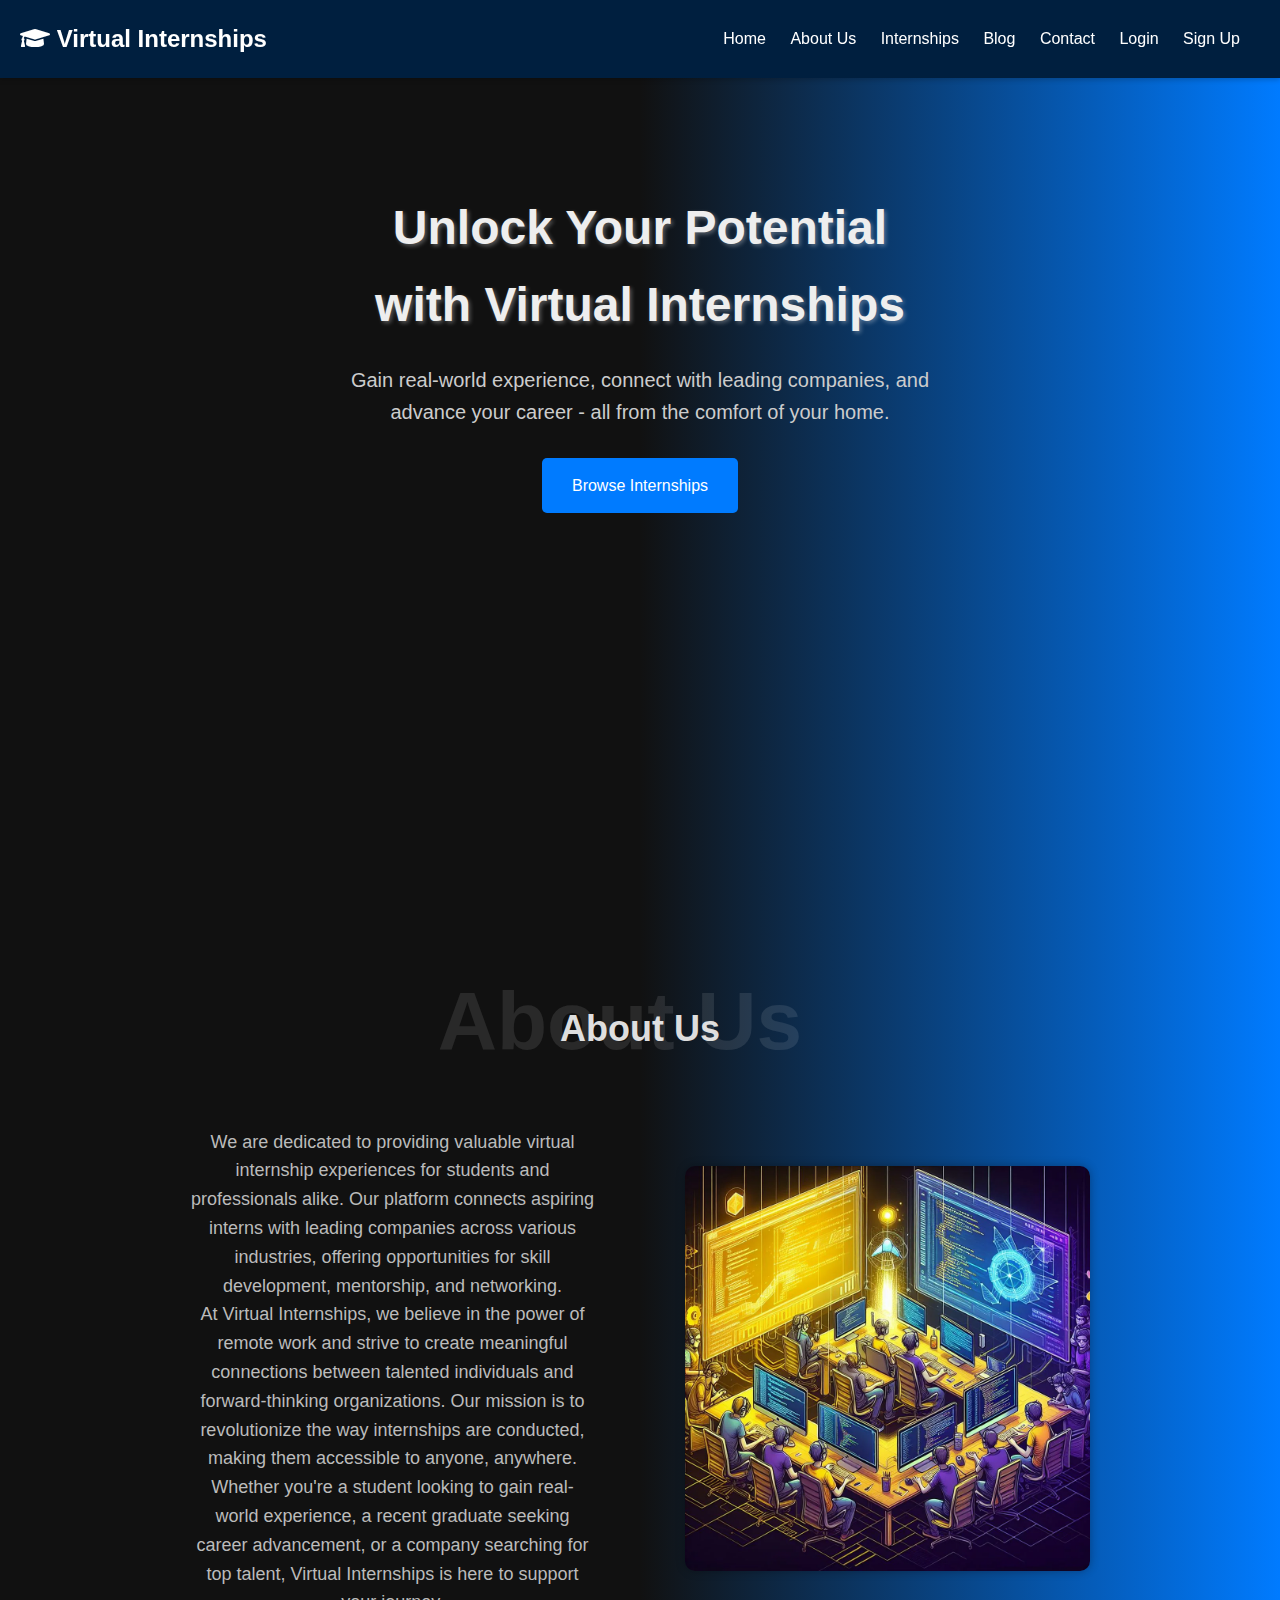
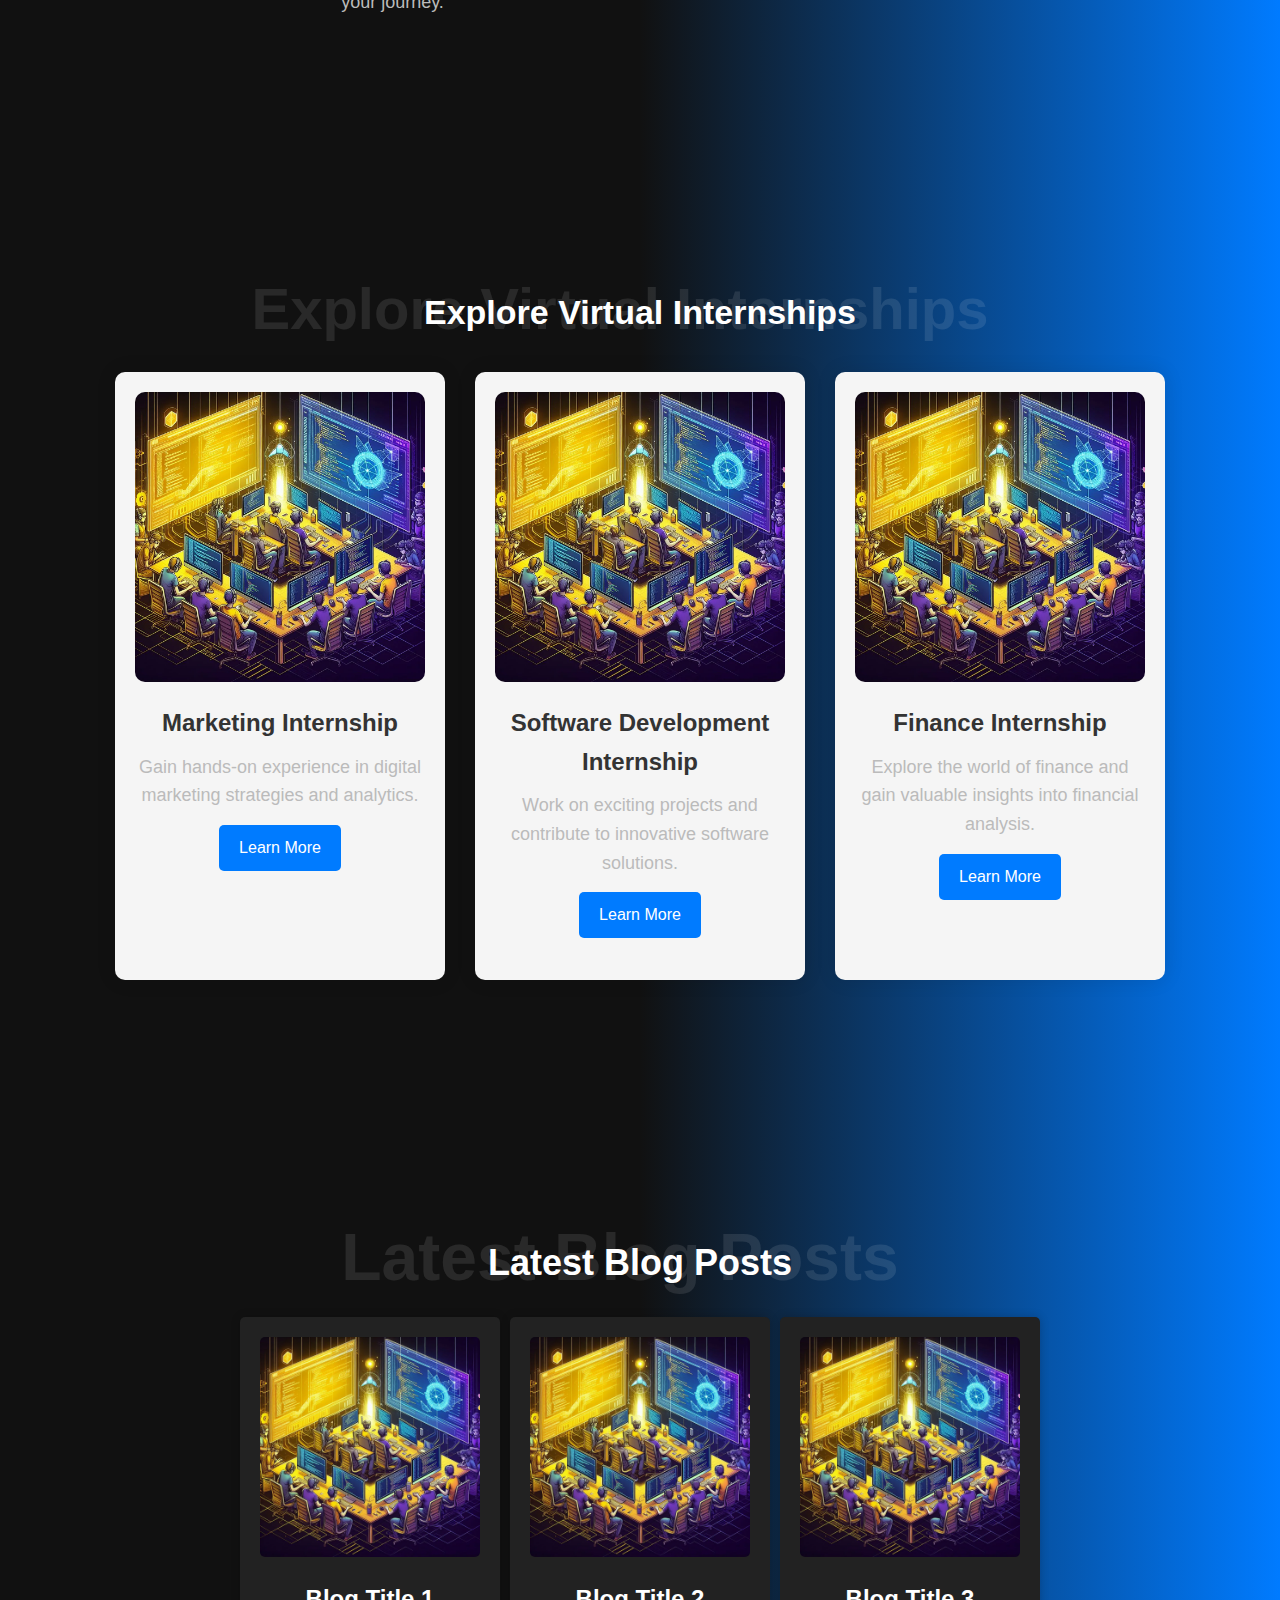
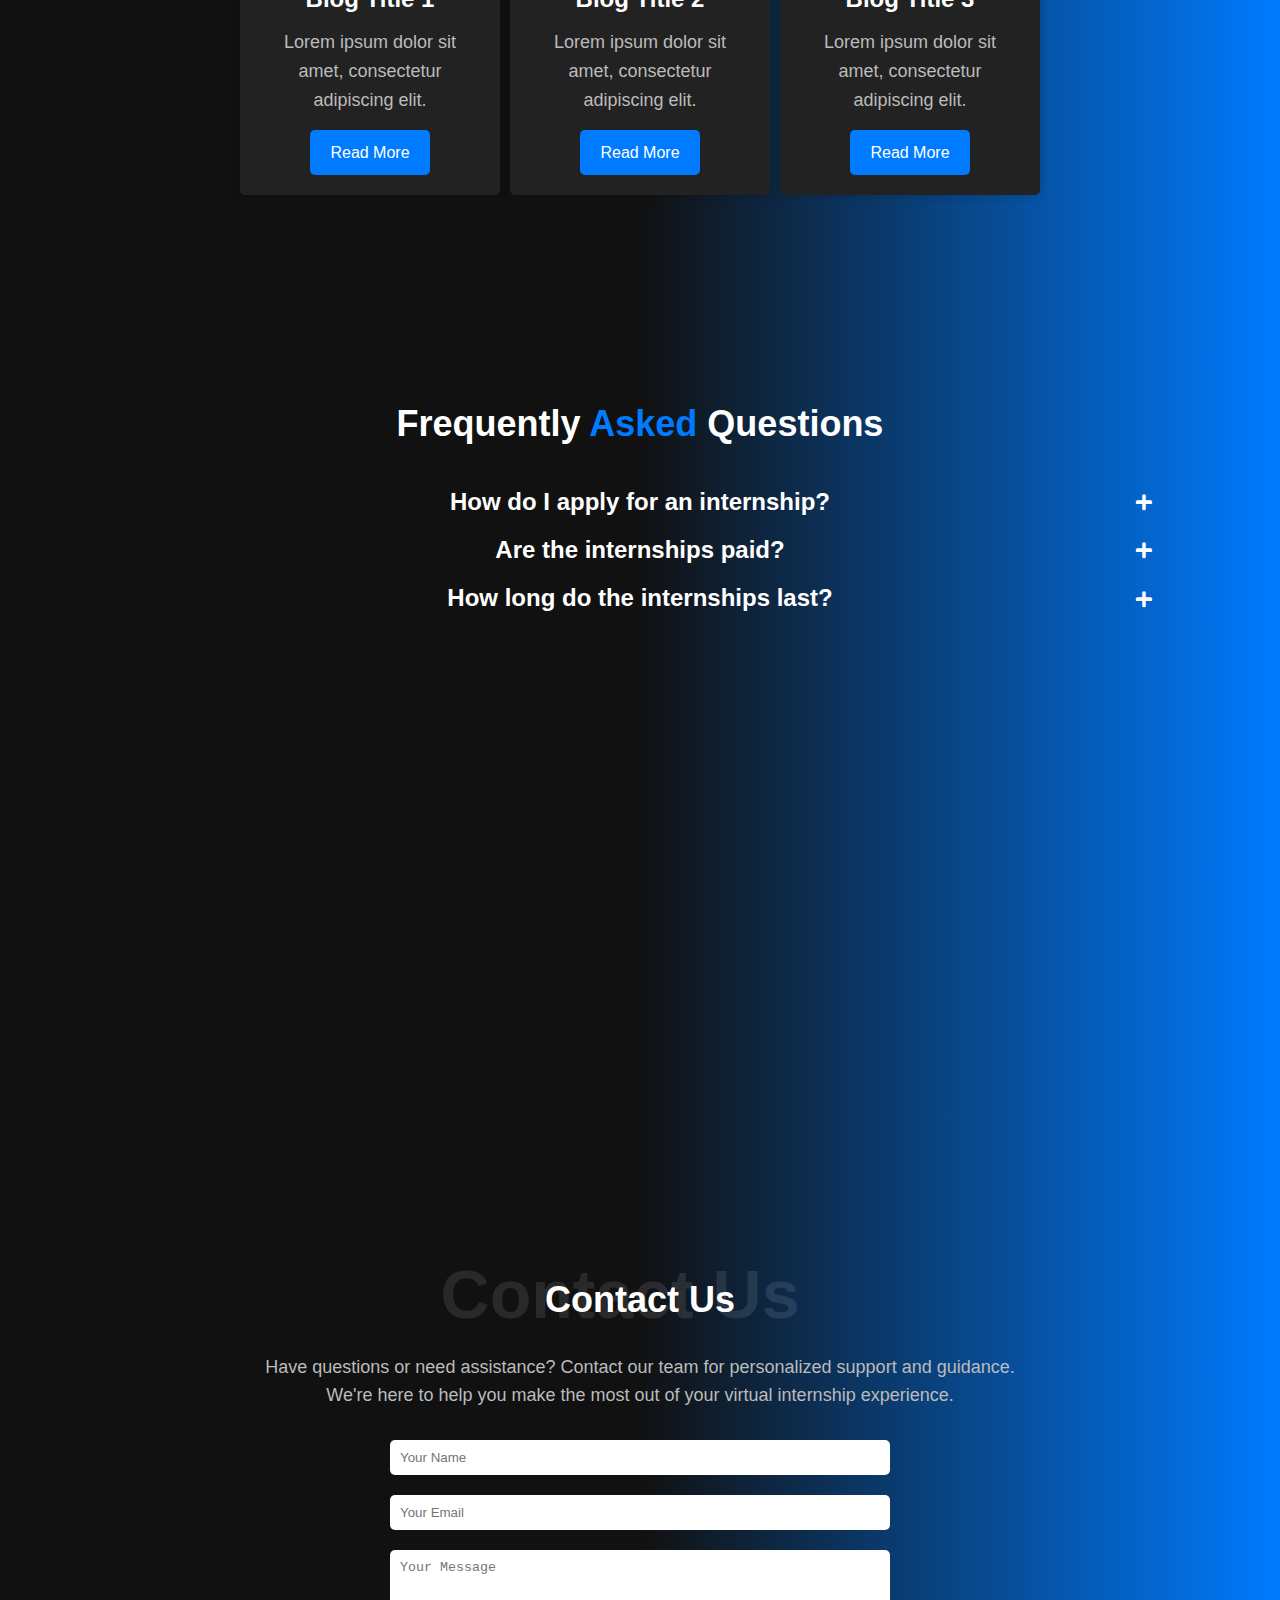
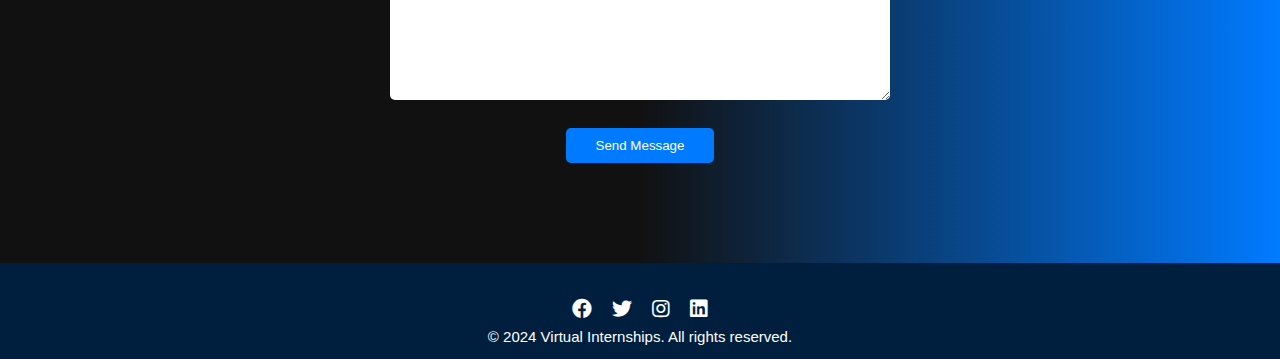
<file: index.html>
<!DOCTYPE html>
<html lang="en">
  <head>
    <meta charset="UTF-8" />
    <meta name="viewport" content="width=device-width, initial-scale=1.0" />
    <title>Virtual Internships</title>
    <link rel="stylesheet" href="styles.css" />
    <link
      rel="stylesheet"
      href="https://cdnjs.cloudflare.com/ajax/libs/font-awesome/5.15.4/css/all.min.css"
    />
    <!-- Font Awesome icons -->
  </head>
  <body>
    <header>
      <div class="logo">
        <i class="fas fa-graduation-cap"></i> Virtual Internships
      </div>
      <nav>
        <ul>
          <li><a href="index.html">Home</a></li>
          <li><a href="about.html">About Us</a></li>
          <li><a href="internship.html">Internships</a></li>
          <li><a href="blog.html">Blog</a></li>
          <li><a href="contact.html">Contact</a></li>
          <li><a href="login.html">Login</a></li>
          <li><a href="SignUp.html">Sign Up</a></li>
        </ul>
      </nav>
    </header>

    <section id="hero" class="hero-section">
      <div class="hero-content">
        <h1>Unlock Your Potential with Virtual Internships</h1>
        <p>
          Gain real-world experience, connect with leading companies, and
          advance your career - all from the comfort of your home.
        </p>
        <a href="#internships" class="btn">Browse Internships</a>
      </div>
    </section>

    <section id="about" class="about-section">
      <h2>About Us</h2>
      <div class="about-content">
        <div class="about-content-text">
          <p>
            We are dedicated to providing valuable virtual internship
            experiences for students and professionals alike. Our platform
            connects aspiring interns with leading companies across various
            industries, offering opportunities for skill development,
            mentorship, and networking.
          </p>
          <p>
            At Virtual Internships, we believe in the power of remote work and
            strive to create meaningful connections between talented individuals
            and forward-thinking organizations. Our mission is to revolutionize
            the way internships are conducted, making them accessible to anyone,
            anywhere.
          </p>
          <p>
            Whether you're a student looking to gain real-world experience, a
            recent graduate seeking career advancement, or a company searching
            for top talent, Virtual Internships is here to support your journey.
          </p>
        </div>
        <div class="about-content-image">
          <img src="Devs.webp" alt="About Us Image" />
        </div>
      </div>
    </section>

    <section id="internships" class="internships-section">
      <h2>Explore Virtual Internships</h2>
      <div class="internships-content">
        <div class="internships-grid">
          <div class="internship-item">
            <img src="Devs.webp" alt="Internship 1" />
            <h3>Marketing Internship</h3>
            <p>
              Gain hands-on experience in digital marketing strategies and
              analytics.
            </p>
            <a href="#" class="btn">Learn More</a>
          </div>
          <div class="internship-item">
            <img src="Devs.webp" alt="Internship 2" />
            <h3>Software Development Internship</h3>
            <p>
              Work on exciting projects and contribute to innovative software
              solutions.
            </p>
            <a href="#" class="btn">Learn More</a>
          </div>
          <div class="internship-item">
            <img src="Devs.webp" alt="Internship 3" />
            <h3>Finance Internship</h3>
            <p>
              Explore the world of finance and gain valuable insights into
              financial analysis.
            </p>
            <a href="#" class="btn">Learn More</a>
          </div>
        </div>
      </div>
    </section>

    <section id="blog" class="blog-section">
      <h2>Latest Blog Posts</h2>
      <div class="blog-content">
        <div class="blog-list">
          <div class="blog-item">
            <img src="Devs.webp" alt="Blog 1" />
            <h3>Blog Title 1</h3>
            <p>Lorem ipsum dolor sit amet, consectetur adipiscing elit.</p>
            <a href="#" class="btn">Read More</a>
          </div>
          <div class="blog-item">
            <img src="Devs.webp" alt="Blog 2" />
            <h3>Blog Title 2</h3>
            <p>Lorem ipsum dolor sit amet, consectetur adipiscing elit.</p>
            <a href="#" class="btn">Read More</a>
          </div>
          <div class="blog-item">
            <img src="Devs.webp" alt="Blog 3" />
            <h3>Blog Title 3</h3>
            <p>Lorem ipsum dolor sit amet, consectetur adipiscing elit.</p>
            <a href="#" class="btn">Read More</a>
          </div>
        </div>
      </div>
    </section>

    <section id="faq" class="faq-section">
      <h2 class="section-heading">Frequently <span>Asked</span> Questions</h2>
      <div class="faq-content">
        <div class="faq-item">
          <h3 class="faq-question">
            How do I apply for an internship? <i class="fas fa-plus"></i
            ><i class="fas fa-minus"></i>
          </h3>
          <p class="faq-answer">
            To apply for an internship, you can visit our website and browse
            through the available internship opportunities. Once you find an
            internship that interests you, simply follow the application
            instructions provided.
          </p>
        </div>
        <div class="faq-item">
          <h3 class="faq-question">
            Are the internships paid? <i class="fas fa-plus"></i
            ><i class="fas fa-minus"></i>
          </h3>
          <p class="faq-answer">
            The payment structure for internships varies depending on the
            specific internship and the company offering it. Some internships
            may be paid, while others may be unpaid. Be sure to check the
            internship details for information on compensation.
          </p>
        </div>
        <div class="faq-item">
          <h3 class="faq-question">
            How long do the internships last? <i class="fas fa-plus"></i
            ><i class="fas fa-minus"></i>
          </h3>
          <p class="faq-answer">
            The duration of internships can vary. Some internships may last for
            a few weeks, while others may span several months. The exact
            duration will depend on the specific internship program and the
            requirements of the hosting company.
          </p>
        </div>
        <!-- Add more FAQ items as needed -->
      </div>
    </section>

    <section id="contact" class="contact-section">
      <h2>Contact Us</h2>
      <div class="contact-content">
        <p>
          Have questions or need assistance? Contact our team for personalized
          support and guidance. We're here to help you make the most out of your
          virtual internship experience.
        </p>
        <form class="contact-form" action="#" method="post">
          <input type="text" name="name" placeholder="Your Name" required />
          <input
            type="email"
            name="email"
            placeholder="Your Email"
            title="Please enter a valid email address"
            required
          />
          <textarea
            name="message"
            placeholder="Your Message"
            rows="5"
            required
          ></textarea>
          <input type="submit" value="Send Message" />
        </form>
      </div>
    </section>

    <footer>
      <div class="social-icons">
        <a href="#" target="_blank"><i class="fab fa-facebook"></i></a>
        <a href="#" target="_blank"><i class="fab fa-twitter"></i></a>
        <a href="#" target="_blank"><i class="fab fa-instagram"></i></a>
        <a href="#" target="_blank"><i class="fab fa-linkedin"></i></a>
      </div>
      <p>&copy; 2024 Virtual Internships. All rights reserved.</p>
    </footer>

    <!-- JavaScript code for smooth scrolling and scrollbar styling -->
    <script>
      // Function to add fade-in animation to hero content
    function fadeIn() {
        const heroContent = document.querySelector('.hero-content');
        heroContent.classList.add('fade-in');
    }

    // Call the fadeIn function when the page loads
    window.addEventListener('load', fadeIn);
    
      document.addEventListener("DOMContentLoaded", function () {
        // Smooth scrolling for anchor links
        function smoothScroll(target, duration) {
          const targetElement = document.querySelector(target);
          const targetPosition = targetElement.getBoundingClientRect().top;
          const startPosition = window.pageYOffset;
          const distance = targetPosition - startPosition;
          let startTime = null;

          function animation(currentTime) {
            if (startTime === null) startTime = currentTime;
            const timeElapsed = currentTime - startTime;
            const progress = Math.min(timeElapsed / duration, 1);
            const ease = easeOutQuart(progress);
            window.scrollTo(0, startPosition + distance * ease);
            if (timeElapsed < duration) requestAnimationFrame(animation);
          }

          function easeOutQuart(t) {
            return 1 - --t * t * t * t;
          }

          requestAnimationFrame(animation);
        }

        document.querySelectorAll('a[href^="#"]').forEach((anchor) => {
          anchor.addEventListener("click", function (e) {
            e.preventDefault();
            const target = this.getAttribute("href");
            smoothScroll(target, 1000); // Adjust duration as needed
          });
        });
      });

      // Create a <style> element
      var style = document.createElement("style");

      // Define the CSS rules for the scrollbar
      var css = `
        /* Change the color of the scrollbar */
        ::-webkit-scrollbar {
            width: 12px; /* Width of the scrollbar */
        }

        /* Track */
        ::-webkit-scrollbar-track {
            background: linear-gradient(to right, #f1f1f1, #ccc); /* Gradient background for the scrollbar track */
        }

        /* Handle */
        ::-webkit-scrollbar-thumb {
            background: linear-gradient(to right, #007bff, #0056b3); /* Gradient background for the scrollbar thumb */
            border-radius: 10px; /* Rounded corners of the thumb */
        }

        /* Handle on hover */
        ::-webkit-scrollbar-thumb:hover {
            background: linear-gradient(to right, #0056b3, #003d80); /* Darker gradient when hovered */
            transition: background 0.3s ease; /* Smooth transition effect */
        }

        /* Button (arrows) */
        ::-webkit-scrollbar-button {
            display: none; /* Hide scrollbar buttons */
        }

        /* Corner */
        ::-webkit-scrollbar-corner {
            background: transparent; /* Transparent corner */
        }

        /* Animate the scrollbar */
        @keyframes scrollAnimation {
            0% {
                opacity: 0.5;
                transform: translateY(-10px);
            }
            50% {
                opacity: 1;
                transform: translateY(0);
            }
            100% {
                opacity: 0.5;
                transform: translateY(10px);
            }
        }

        /* Apply animation to the scrollbar thumb */
        ::-webkit-scrollbar-thumb {
            animation: scrollAnimation 2s infinite alternate; /* Apply animation to the thumb */
        }
        `;

      // Append the CSS rules to the <style> element
      style.appendChild(document.createTextNode(css));

      // Append the <style> element to the document's <head> section
      document.head.appendChild(style);

      document.addEventListener("DOMContentLoaded", function () {
        // Toggle FAQ answer visibility
        document.querySelectorAll(".faq-question").forEach((question) => {
          question.addEventListener("click", function () {
            const answer = this.nextElementSibling;
            const icon = this.querySelector("i");

            // Toggle answer visibility
            if (answer.style.display === "block") {
              answer.style.display = "none";
              icon.classList.remove("fa-minus");
              icon.classList.add("fa-plus");
            } else {
              answer.style.display = "block";
              icon.classList.remove("fa-plus");
              icon.classList.add("fa-minus");
            }
          });
        });
      });
    </script>
  </body>
</html>
</file>
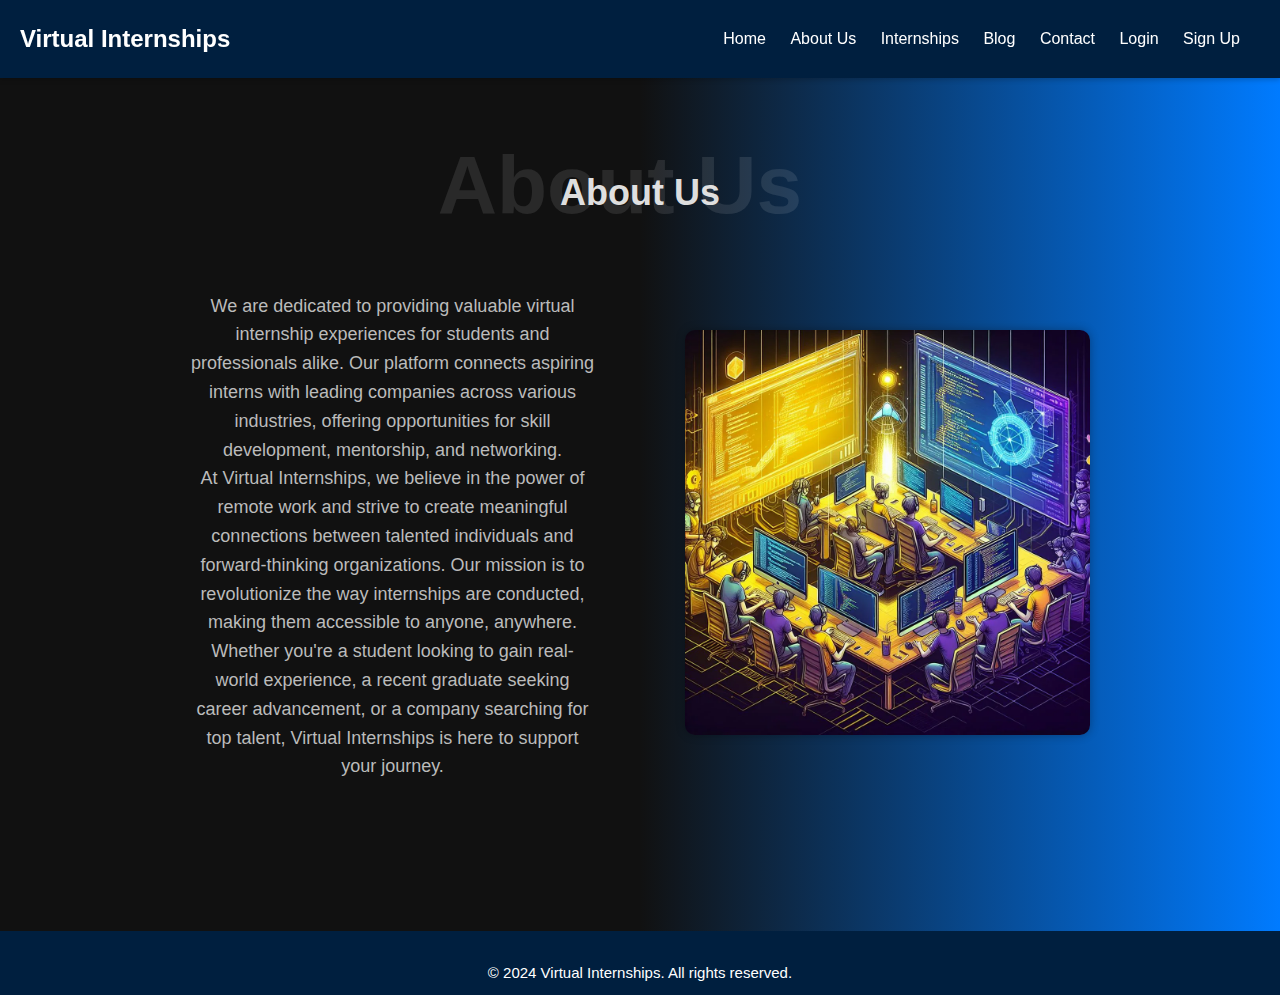
<file: about.html>
<!DOCTYPE html>
<html lang="en">
<head>
    <meta charset="UTF-8">
    <meta name="viewport" content="width=device-width, initial-scale=1.0">
    <title>About Us</title>
    <link rel="stylesheet" href="styles.css">
    <style>
        .about-section h2{
            margin-top: 4rem;
        }
    </style>
</head>
<body>
    <header>
        <div class="logo">
          <i class="fas fa-graduation-cap"></i> Virtual Internships
        </div>
        <nav>
          <ul>
            <li><a href="index.html">Home</a></li>
            <li><a href="about.html">About Us</a></li>
            <li><a href="internship.html">Internships</a></li>
            <li><a href="blog.html">Blog</a></li>
            <li><a href="contact.html">Contact</a></li>
            <li><a href="login.html">Login</a></li>
            <li><a href="SignUp.html">Sign Up</a></li>
          </ul>
        </nav>
      </header>
    <section id="about" class="about-section">
        <h2>About Us</h2>
        <div class="about-content">
          <div class="about-content-text">
            <p>
              We are dedicated to providing valuable virtual internship
              experiences for students and professionals alike. Our platform
              connects aspiring interns with leading companies across various
              industries, offering opportunities for skill development,
              mentorship, and networking.
            </p>
            <p>
              At Virtual Internships, we believe in the power of remote work and
              strive to create meaningful connections between talented individuals
              and forward-thinking organizations. Our mission is to revolutionize
              the way internships are conducted, making them accessible to anyone,
              anywhere.
            </p>
            <p>
              Whether you're a student looking to gain real-world experience, a
              recent graduate seeking career advancement, or a company searching
              for top talent, Virtual Internships is here to support your journey.
            </p>
          </div>
          <div class="about-content-image">
            <img src="Devs.webp" alt="About Us Image" />
          </div>
        </div>
      </section>

      <footer>
        <div class="social-icons">
          <a href="#" target="_blank"><i class="fab fa-facebook"></i></a>
          <a href="#" target="_blank"><i class="fab fa-twitter"></i></a>
          <a href="#" target="_blank"><i class="fab fa-instagram"></i></a>
          <a href="#" target="_blank"><i class="fab fa-linkedin"></i></a>
        </div>
        <p>&copy; 2024 Virtual Internships. All rights reserved.</p>
      </footer>

</body>
</html>
</file>
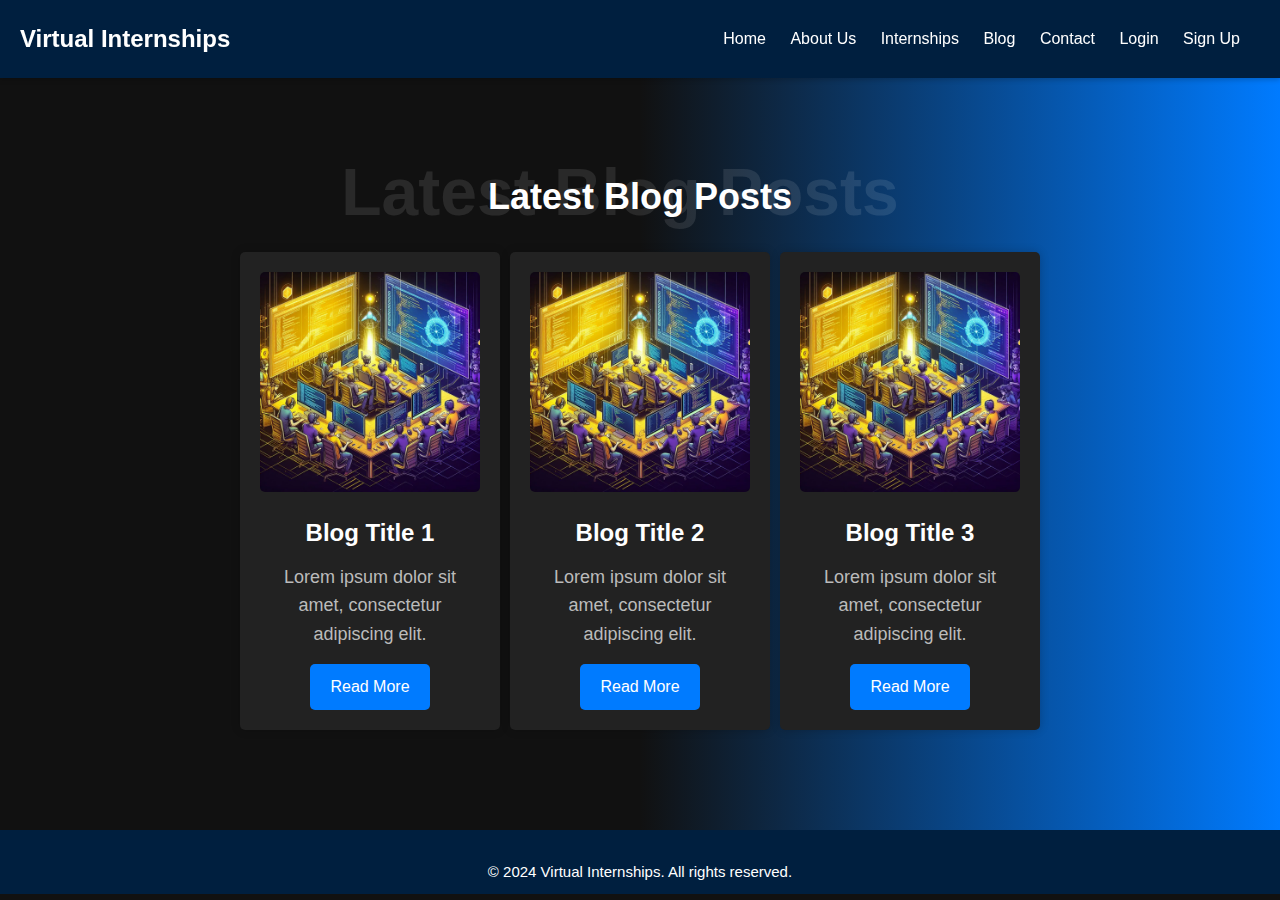
<file: blog.html>
<!DOCTYPE html>
<html lang="en">
<head>
    <meta charset="UTF-8">
    <meta name="viewport" content="width=device-width, initial-scale=1.0">
    <title>Blogs</title>
    <link rel="stylesheet" href="styles.css">
    <style>
        .blog-section h2{
            margin-top: 4rem;
        }
    </style>
</head>
<body>
    <header>
        <div class="logo">
          <i class="fas fa-graduation-cap"></i> Virtual Internships
        </div>
        <nav>
          <ul>
            <li><a href="index.html">Home</a></li>
            <li><a href="about.html">About Us</a></li>
            <li><a href="internship.html">Internships</a></li>
            <li><a href="blog.html">Blog</a></li>
            <li><a href="contact.html">Contact</a></li>
            <li><a href="login.html">Login</a></li>
            <li><a href="SignUp.html">Sign Up</a></li>
          </ul>
        </nav>
      </header>
    <section id="blog" class="blog-section">
        <h2>Latest Blog Posts</h2>
        <div class="blog-content">
          <div class="blog-list">
            <div class="blog-item">
              <img src="Devs.webp" alt="Blog 1" />
              <h3>Blog Title 1</h3>
              <p>Lorem ipsum dolor sit amet, consectetur adipiscing elit.</p>
              <a href="#" class="btn">Read More</a>
            </div>
            <div class="blog-item">
              <img src="Devs.webp" alt="Blog 2" />
              <h3>Blog Title 2</h3>
              <p>Lorem ipsum dolor sit amet, consectetur adipiscing elit.</p>
              <a href="#" class="btn">Read More</a>
            </div>
            <div class="blog-item">
              <img src="Devs.webp" alt="Blog 3" />
              <h3>Blog Title 3</h3>
              <p>Lorem ipsum dolor sit amet, consectetur adipiscing elit.</p>
              <a href="#" class="btn">Read More</a>
            </div>
          </div>
        </div>
      </section>

      <footer>
        <div class="social-icons">
          <a href="#" target="_blank"><i class="fab fa-facebook"></i></a>
          <a href="#" target="_blank"><i class="fab fa-twitter"></i></a>
          <a href="#" target="_blank"><i class="fab fa-instagram"></i></a>
          <a href="#" target="_blank"><i class="fab fa-linkedin"></i></a>
        </div>
        <p>&copy; 2024 Virtual Internships. All rights reserved.</p>
      </footer>

</body>
</html>
</file>
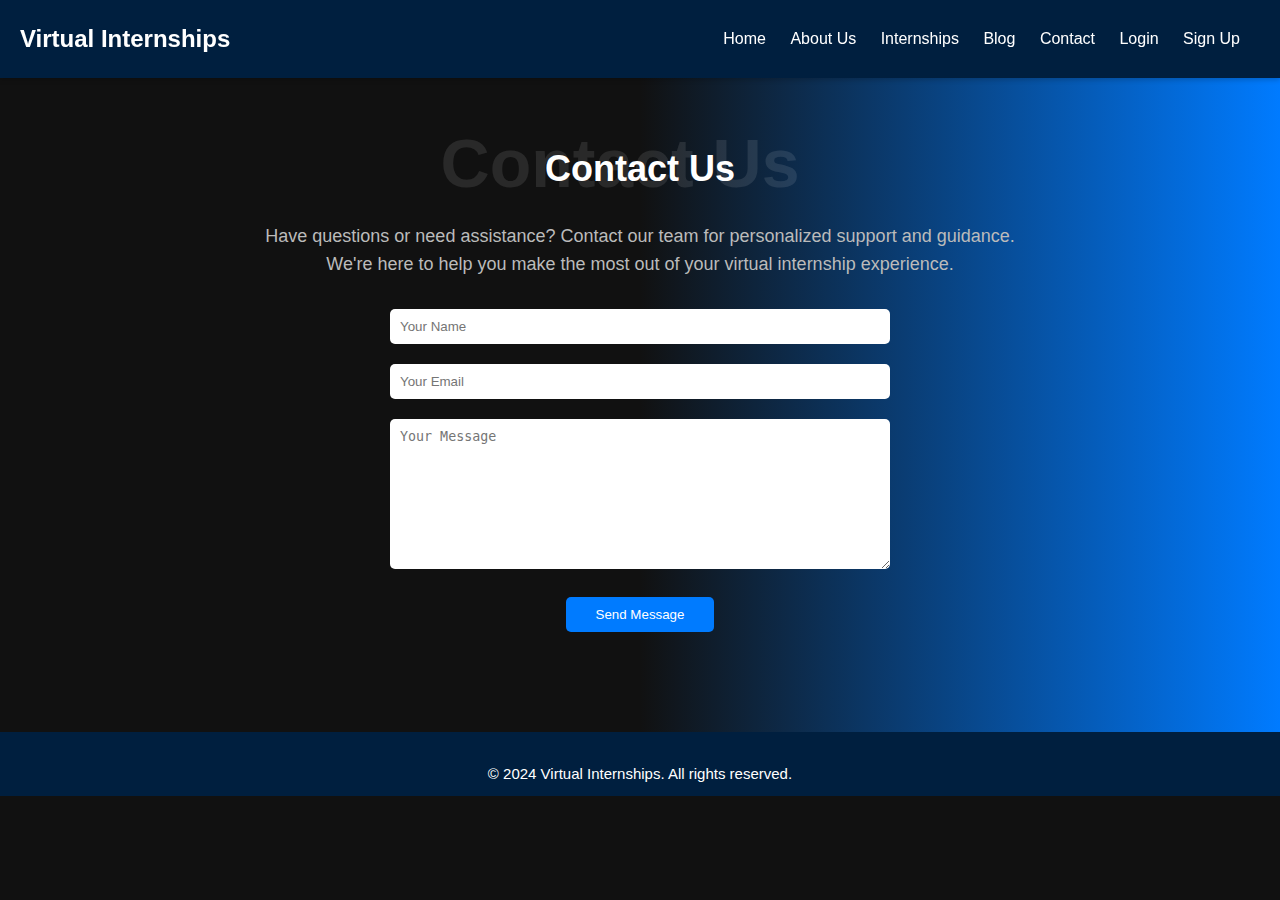
<file: contact.html>
<!DOCTYPE html>
<html lang="en">
<head>
    <meta charset="UTF-8">
    <meta name="viewport" content="width=device-width, initial-scale=1.0">
    <title>Contact Us</title>
    <link rel="stylesheet" href="styles.css">
    <style>
        .contact-section h2{
            margin-top: 4rem;
        }
    </style>
</head>
<body>
    <header>
        <div class="logo">
          <i class="fas fa-graduation-cap"></i> Virtual Internships
        </div>
        <nav>
          <ul>
            <li><a href="index.html">Home</a></li>
            <li><a href="about.html">About Us</a></li>
            <li><a href="internship.html">Internships</a></li>
            <li><a href="blog.html">Blog</a></li>
            <li><a href="contact.html">Contact</a></li>
            <li><a href="login.html">Login</a></li>
            <li><a href="SignUp.html">Sign Up</a></li>
          </ul>
        </nav>
      </header>
    <section id="contact" class="contact-section">
        <h2>Contact Us</h2>
        <div class="contact-content">
          <p>
            Have questions or need assistance? Contact our team for personalized
            support and guidance. We're here to help you make the most out of your
            virtual internship experience.
          </p>
          <form class="contact-form" action="#" method="post">
            <input type="text" name="name" placeholder="Your Name" required />
            <input
              type="email"
              name="email"
              placeholder="Your Email"
              title="Please enter a valid email address"
              required
            />
            <textarea
              name="message"
              placeholder="Your Message"
              rows="5"
              required
            ></textarea>
            <input type="submit" value="Send Message" />
          </form>
        </div>
      </section>

      <footer>
        <div class="social-icons">
          <a href="#" target="_blank"><i class="fab fa-facebook"></i></a>
          <a href="#" target="_blank"><i class="fab fa-twitter"></i></a>
          <a href="#" target="_blank"><i class="fab fa-instagram"></i></a>
          <a href="#" target="_blank"><i class="fab fa-linkedin"></i></a>
        </div>
        <p>&copy; 2024 Virtual Internships. All rights reserved.</p>
      </footer>

</body>
</html>
</file>
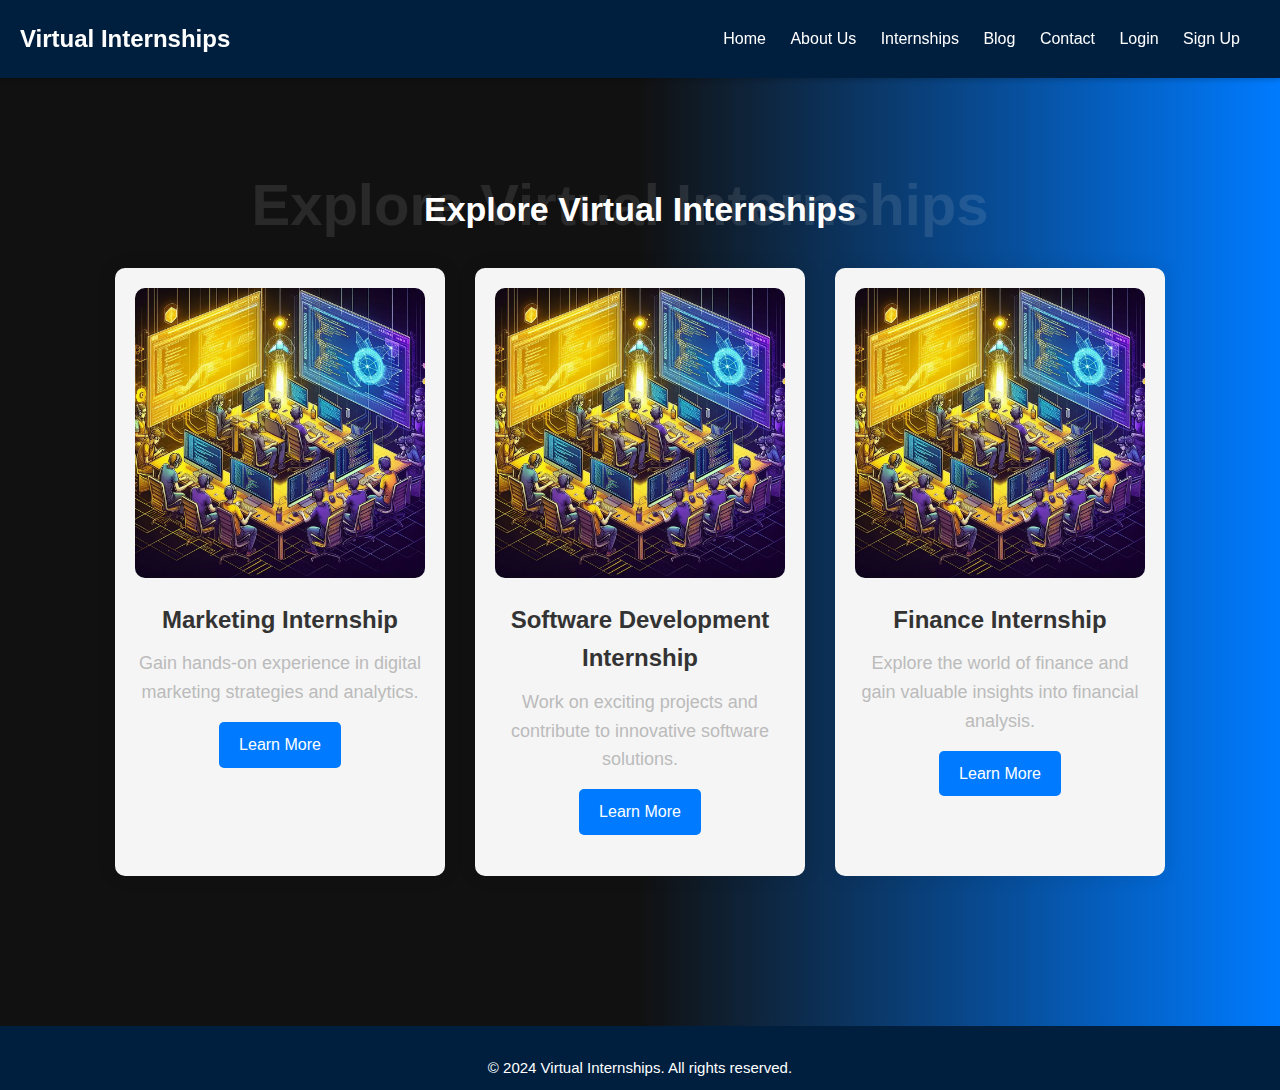
<file: internship.html>
<!DOCTYPE html>
<html lang="en">
  <head>
    <meta charset="UTF-8" />
    <meta name="viewport" content="width=device-width, initial-scale=1.0" />
    <title>Internships</title>
    <link rel="stylesheet" href="styles.css" />
    <style>
      .internships-section h2 {
        margin-top: 4rem;
      }
    </style>
  </head>
  <body>
    <header>
      <div class="logo">
        <i class="fas fa-graduation-cap"></i> Virtual Internships
      </div>
      <nav>
        <ul>
          <li><a href="index.html">Home</a></li>
          <li><a href="about.html">About Us</a></li>
          <li><a href="internship.html">Internships</a></li>
          <li><a href="blog.html">Blog</a></li>
          <li><a href="contact.html">Contact</a></li>
          <li><a href="login.html">Login</a></li>
          <li><a href="SignUp.html">Sign Up</a></li>
        </ul>
      </nav>
    </header>
    <section id="internships" class="internships-section">
      <h2>Explore Virtual Internships</h2>
      <div class="internships-content">
        <div class="internships-grid">
          <div class="internship-item">
            <img src="Devs.webp" alt="Internship 1" />
            <h3>Marketing Internship</h3>
            <p>
              Gain hands-on experience in digital marketing strategies and
              analytics.
            </p>
            <a href="#" class="btn">Learn More</a>
          </div>
          <div class="internship-item">
            <img src="Devs.webp" alt="Internship 2" />
            <h3>Software Development Internship</h3>
            <p>
              Work on exciting projects and contribute to innovative software
              solutions.
            </p>
            <a href="#" class="btn">Learn More</a>
          </div>
          <div class="internship-item">
            <img src="Devs.webp" alt="Internship 3" />
            <h3>Finance Internship</h3>
            <p>
              Explore the world of finance and gain valuable insights into
              financial analysis.
            </p>
            <a href="#" class="btn">Learn More</a>
          </div>
        </div>
      </div>
    </section>

    <footer>
      <div class="social-icons">
        <a href="#" target="_blank"><i class="fab fa-facebook"></i></a>
        <a href="#" target="_blank"><i class="fab fa-twitter"></i></a>
        <a href="#" target="_blank"><i class="fab fa-instagram"></i></a>
        <a href="#" target="_blank"><i class="fab fa-linkedin"></i></a>
      </div>
      <p>&copy; 2024 Virtual Internships. All rights reserved.</p>
    </footer>
  </body>
</html>
</file>
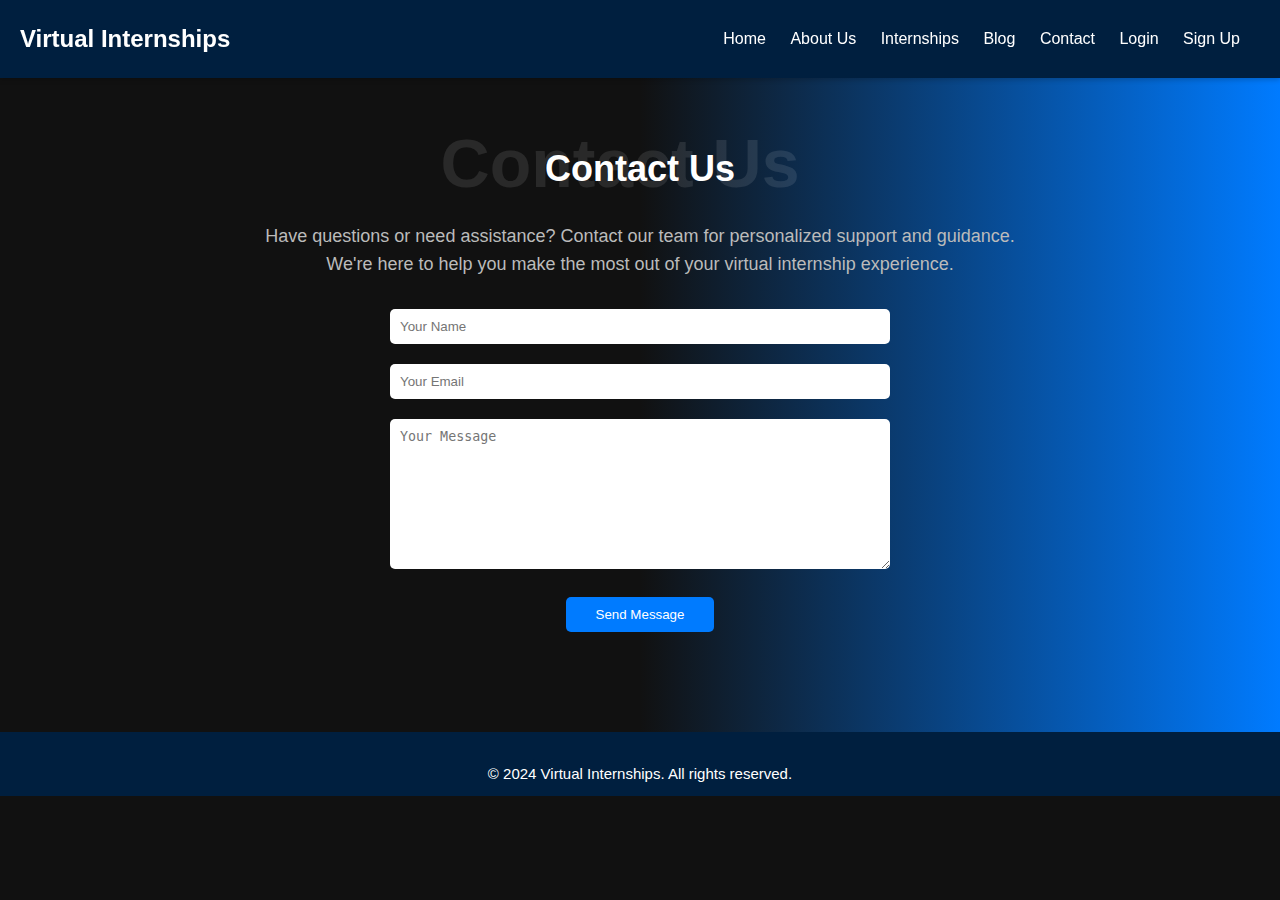
<file: JS/contact.html>
<!DOCTYPE html>
<html lang="en">
<head>
    <meta charset="UTF-8">
    <meta name="viewport" content="width=device-width, initial-scale=1.0">
    <title>Contact Us</title>
    <link rel="stylesheet" href="styles.css">
    <style>
        .contact-section h2{
            margin-top: 4rem;
        }
    </style>
</head>
<body>
    <header>
        <div class="logo">
          <i class="fas fa-graduation-cap"></i> Virtual Internships
        </div>
        <nav>
          <ul>
            <li><a href="index.html">Home</a></li>
            <li><a href="about.html">About Us</a></li>
            <li><a href="internship.html">Internships</a></li>
            <li><a href="blog.html">Blog</a></li>
            <li><a href="contact.html">Contact</a></li>
            <li><a href="login.html">Login</a></li>
            <li><a href="SignUp.html">Sign Up</a></li>
          </ul>
        </nav>
      </header>
      <section id="contact" class="contact-section">
        <h2>Contact Us</h2>
        <div class="contact-content">
          <p>
            Have questions or need assistance? Contact our team for personalized
            support and guidance. We're here to help you make the most out of your
            virtual internship experience.
          </p>
          <form
          action="https://api.web3forms.com/submit"
          method="POST"
          class="contact-form">
          <input
            type="hidden"
            name="access_key"
            value="367ad5c0-2ca0-44b3-9278-610144ed372d"
          />
          <input type="text" placeholder="Your Name" name="Name" required />
          <input type="email" placeholder="Your Email" name="Email" required />
          <textarea
            name="message"
            id=""
            cols="30"
            rows="10"
            placeholder="Your Message"
            required
          ></textarea>
          <div class="btn-box formBtn">
            <input type="submit" value="Send Message" />
          </div>
        </form>
        </div>
      </section>

      <footer>
        <div class="social-icons">
          <a href="#" target="_blank"><i class="fab fa-facebook"></i></a>
          <a href="#" target="_blank"><i class="fab fa-twitter"></i></a>
          <a href="#" target="_blank"><i class="fab fa-instagram"></i></a>
          <a href="#" target="_blank"><i class="fab fa-linkedin"></i></a>
        </div>
        <p>&copy; 2024 Virtual Internships. All rights reserved.</p>
      </footer>

</body>
</html>
</file>
<file: styles.css>
/* Reset styles */
* {
  margin: 0;
  padding: 0;
  box-sizing: border-box;
}

body {
  font-family: "Poppins", sans-serif;
  background-color: #111; /* Dark black background */
  color: #ddd; /* Light gray text */
  line-height: 1.6;
  overflow-x: hidden; /* Hide horizontal scrollbar */
}

/* Navigation bar styles */
header {
  background-color: #001f3f; /* Dark blue background */
  color: #fff; /* White text color */
  padding: 20px;
  display: flex;
  justify-content: space-between;
  align-items: center;
  position: fixed;
  width: 100%;
  z-index: 1000;
  box-shadow: 0 2px 5px rgba(0, 0, 0, 0.2); /* Add shadow effect */
}

.logo {
  font-size: 24px;
  font-weight: bold;
}

nav ul {
  list-style-type: none;
  margin: 0;
  padding: 0;
}

nav ul li {
  display: inline;
  margin-right: 20px;
  position: relative; /* Ensure relative positioning for dropdown */
}

nav ul li a {
  color: #fff;
  text-decoration: none;
  transition: color 0.3s ease;
  position: relative; /* Ensure relative positioning for pseudo-element */
}

/* Add hover effect on navigation links */
nav ul li a:hover {
  color: #ffb400; /* Change color on hover */
}

/* Add underline effect on hover */
nav ul li a::before {
  content: "";
  position: absolute;
  width: 100%;
  height: 2px;
  bottom: -5px;
  left: 0;
  background-color: #ffb400; /* Yellow underline color */
  visibility: hidden;
  transform: scaleX(0);
  transition: all 0.3s ease;
}

nav ul li a:hover::before {
  visibility: visible;
  transform: scaleX(1);
}

/* Dropdown menu styles */
.dropdown-content {
  display: none;
  position: absolute;
  background-color: #001f3f; /* Dark blue background for dropdown */
  box-shadow: 0 2px 5px rgba(0, 0, 0, 0.2); /* Add shadow effect */
  z-index: 100;
}

.dropdown-content a {
  color: #fff;
  padding: 10px 20px;
  text-decoration: none;
  display: block;
}

.dropdown-content a:hover {
  background-color: #002f5f; /* Darker blue background on hover */
}

nav ul li:hover .dropdown-content {
  display: block; /* Show dropdown on hover */
}

/* Sections */
section {
  padding: 100px 0;
}

.hero-section {
  height: 100vh; /* Set height to 100% of viewport height */
  background: linear-gradient(
    to right,
    #111 50%,
    #007bff
  ); /* Dark black on the left, light blue on the right */
  text-align: center;
  color: #fff;
  padding: 100px 0;
  animation: gradientAnimation 5s infinite linear;
}

@keyframes gradientAnimation {
  0% {
    background-position: 0% 50%;
  }
  100% {
    background-position: 100% 50%;
  }
}

.hero-content {
  max-width: 600px;
  margin: 0 auto;
  opacity: 0;
  transform: translateY(20px);
  transition: opacity 1.5s ease, transform 1.5s ease;
}

.hero-content.fade-in {
  opacity: 1;
  transform: translateY(0);
}

.hero-content h1 {
  font-size: 48px;
  margin-top: 15%;
  margin-bottom: 20px;
  color: #eee; /* Light gray heading */
  text-shadow: 2px 2px 4px rgba(255, 255, 255, 0.3); /* Soft shadow effect */
}

.hero-content p {
  font-size: 20px;
  margin-bottom: 30px;
  color: #ccc; /* Light gray paragraph text */
}

.btn {
  display: inline-block;
  background-color: #007bff; /* Dark blue button */
  color: #fff;
  padding: 15px 30px;
  text-decoration: none;
  border-radius: 5px;
  transition: background-color 0.3s ease;
}

.btn:hover {
  background-color: #0056b3; /* Darker blue on hover */
}

.blog-content {
  max-width: 800px;
  margin: 0 auto;
  text-align: center;
  position: relative;
}

.blog-content::before {
  content: "Latest Blog Posts";
  position: absolute;
  top: -40px;
  left: -20px;
  width: 100%;
  font-size: 66px;
  font-weight: bold;
  color: rgba(255, 255, 255, 0.1);
  z-index: 1;
  transform: translateY(-20%);
  padding-bottom: 16rem;
}

.blog-section h2 {
  font-size: 36px;
  position: relative;
  z-index: 2; /* Higher z-index to display above */
  top: 4px;
}

.blog-content h2 {
  font-size: 36px;
  margin-bottom: 20px;
  color: #ddd; /* Light gray heading */
}

.blog-list {
  display: flex;
  justify-content: space-between;
  margin-top: 30px;
}

.blog-item {
  width: 50%; /* Set width to 40% */
  background-color: #222; /* Dark background color */
  border-radius: 5px;
  padding: 20px;
  box-shadow: 0 0 10px rgba(0, 0, 0, 0.2); /* Add shadow effect */
  margin-right: 10px; /* Add right margin for gap */
}

/* Remove the right margin from the last blog item to prevent extra space */
.blog-item:last-child {
  margin-right: 0;
}

.blog-item img {
  max-width: 100%;
  border-radius: 5px;
}

.blog-item h3 {
  font-size: 24px;
  margin-top: 15px;
  color: #fff; /* White heading color */
}

.blog-item p {
  color: #ccc; /* Light gray paragraph text */
  margin-top: 10px;
}

.blog-item .btn {
  background-color: #007bff; /* Dark blue button */
  color: #fff;
  padding: 10px 20px;
  border: none;
  border-radius: 5px;
  text-decoration: none;
  display: inline-block;
  margin-top: 15px;
}

.blog-item .btn:hover {
  background-color: #0056b3; /* Darker blue on hover */
}

.blog-item:hover {
  transform: translateY(-5px); /* Add hover effect */
}

.internships-content {
  max-width: 1000px;
  margin: 0 auto;
  text-align: center;
  padding: 50px;
  border-radius: 10px;
  position: relative;
}

.internships-content::before {
  content: "Explore Virtual Internships";
  position: absolute;
  top: -40px;
  left: -20px;
  width: 100%;
  font-size: 58px;
  font-weight: bold;
  color: rgba(255, 255, 255, 0.1);
  z-index: 1;
  transform: translateY(-20%);
}

.internships-section h2 {
  font-size: 34px;
  position: relative;
  z-index: 2; /* Higher z-index to display above */
  top: 18px;
}

.internships-grid {
  display: flex;
  justify-content: center;
  align-items: stretch;
  flex-wrap: nowrap;
  gap: 30px;
  height: 38rem;
}

.internship-item {
  flex: 0 0 calc(50% - 20px); /* Adjust the width as needed */
  background-color: #f5f5f5;
  border-radius: 10px;
  padding: 20px;
  box-shadow: 0 0 20px rgba(0, 0, 0, 0.1);
  transition: transform 0.3s ease;
  height: 100%;
  margin-bottom: 10px; /* Add margin between items */
}

@media (max-width: 768px) {
  .internship-item {
    flex: 0 0 calc(50% - 20px);
  }
}

@media (max-width: 576px) {
  .internship-item {
    flex: 0 0 100%;
  }
}

.internship-item:hover {
  transform: translateY(-5px);
}

.internship-item img {
  width: 100%;
  border-radius: 10px;
  margin-bottom: 15px;
}

.internship-item h3 {
  font-size: 24px;
  margin-bottom: 10px;
  color: #333;
}

.internship-item p {
  font-size: 16px;
  color: #666;
  margin-bottom: 15px;
}

.internship-item .btn {
  display: inline-block;
  background-color: #007bff;
  color: #fff;
  padding: 10px 20px;
  text-decoration: none;
  border-radius: 5px;
  transition: background-color 0.3s ease;
}

.internship-item .btn:hover {
  background-color: #0056b3;
}

/* About, Internships, Blog, Contact sections */
.about-section,
.internships-section,
.blog-section,
.contact-section {
  text-align: center;
  background: linear-gradient(
    to right,
    #111 50%,
    #007bff
  ); /* Dark black on the left, light blue on the right */
  text-align: center;
  color: #fff;
  padding: 100px 0;
  animation: gradientAnimation 5s infinite linear;
}

.about-content,
.internships-content,
.blog-content,
.contact-content {
  max-width: 800px;
  margin: 0 auto;
}

.about-content h2,
.internships-content h2,
.blog-content h2,
.contact-content h2 {
  font-size: 36px;
  margin-bottom: 20px;
  color: #ddd; /* Light gray heading */
}

.about-content p,
.internships-content p,
.blog-content p,
.contact-content p {
  font-size: 18px;
  color: #bbb; /* Light gray paragraph text */
}

footer {
  background-color: #001f3f; /* Dark blue footer */
  color: #fff;
  text-align: center;
  padding: 10px; /* Reduced padding */
  bottom: 0;
  height: 13%; /* Reduced height */
  width: 100%;
  font-size: 15px; /* Adjust font size */
}

.contact-content {
  max-width: 800px;
  margin: 0 auto;
  text-align: center;
  position: relative;
}

.contact-content::before {
  content: "Contact Us";
  position: absolute;
  top: -40px;
  left: -20px;
  width: 100%;
  font-size: 68px;
  font-weight: bold;
  color: rgba(255, 255, 255, 0.1);
  z-index: 1;
  transform: translateY(-20%);
  padding-bottom: 16rem;
}

.contact-section h2 {
  font-size: 36px;
  position: relative;
  z-index: 2; /* Higher z-index to display above */
  top: -24px;
}

.contact-content h2 {
  font-size: 36px;
  margin-bottom: 20px;
  color: #ddd; /* Light gray heading */
}

.contact-content p {
  font-size: 18px;
  margin-bottom: 30px;
  color: #bbb; /* Light gray paragraph text */
}

.contact-form {
  max-width: 500px;
  margin: 0 auto;
}

.contact-form input[type="text"],
.contact-form input[type="email"],
.contact-form textarea {
  width: 100%;
  padding: 10px;
  margin-bottom: 20px;
  border: none;
  border-radius: 5px;
}

.contact-form textarea {
  height: 150px;
}

.contact-form input[type="submit"] {
  background-color: #007bff; /* Dark blue button */
  color: #fff;
  padding: 10px 30px;
  border: none;
  border-radius: 5px;
  cursor: pointer;
  transition: background-color 0.3s ease;
}

.contact-form input[type="submit"]:hover {
  background-color: #0056b3; /* Darker blue on hover */
  color: #fff;
}

.social-icons {
  margin-top: 20px;
  display: flex;
  justify-content: center;
  align-items: center;
}

.social-icons a {
  color: #fff;
  font-size: 20px;
  margin: 0 10px; /* Add spacing between icons */
  transition: transform 0.3s ease; /* Add smooth transition */
}

.social-icons a:hover {
  transform: translateY(-5px); /* Add hover effect */
}

/* Styling for About section */
.about-content {
  max-width: 1000px;
  margin: 0 auto;
  display: flex;
  align-items: center;
  justify-content: space-between;
  padding: 50px;
  border-radius: 10px;
  position: relative; /* Ensure relative positioning for pseudo-element */
}

.about-content h2 {
  font-size: 48px;
  font-weight: bold;
  position: relative;
  z-index: 2; /* Ensure text is in the foreground */
}

.about-content::before {
  content: "About Us";
  position: absolute;
  top: -97px;
  left: -20px;
  width: 100%;
  font-size: 82px;
  font-weight: bold;
  color: rgba(255, 255, 255, 0.1); /* Color of background text */
  z-index: 1; /* Ensure background text is behind main text */
  transform: translateY(-20%);
}

.about-content-text {
  width: 45%;
  position: relative; /* Ensure relative positioning for pseudo-element */
  z-index: 1; /* Ensure text is above the pseudo-element */
}

.about-section h2 {
  font-size: 36px;
  margin-bottom: 20px;
  color: #ddd; /* Light gray heading */
  position: relative; /* Ensure relative positioning for pseudo-element */
}

.about-content-image {
  width: 45%;
}

.about-content-image img {
  width: 100%;
  border-radius: 10px;
  box-shadow: 0 0 10px rgba(0, 0, 0, 0.3); /* Add shadow effect */
}

.section-heading {
  font-size: 36px;
  font-weight: bold;
  margin-bottom: 30px;
}

.section-heading span {
  color: #007bff; /* Change color for second word */
}

.faq-section {
  background-color: #f5f5f5; /* Set background color */
  padding: 50px 0; /* Add padding to the top and bottom */
  height: 100vh; /* Set height to 100% of viewport height */
  background: linear-gradient(
    to right,
    #111 50%,
    #007bff
  ); /* Dark black on the left, light blue on the right */
  text-align: center;
  color: #fff;
  padding: 100px 0;
  padding-left: 10%;
  padding-right: 10%;
  animation: gradientAnimation 5s infinite linear;
}

@keyframes gradientAnimation {
  0% {
    background-position: 0% 50%;
  }
  100% {
    background-position: 100% 50%;
  }
}

.section-heading {
  font-size: 36px;
  font-weight: bold;
  text-align: center;
  margin-bottom: 30px;
}

.section-heading span {
  color: #007bff; /* Set color for the second word */
}

.faq-question {
  font-size: 24px;
  font-weight: bold;
  margin-bottom: 10px;
  cursor: pointer;
  align-items: center;
  text-align: center;
  position: relative; /* Position for icon */
}

.faq-question i {
  position: absolute;
  right: 0;
  top: 50%;
  transform: translateY(-50%);
  font-size: 18px;
  transition: transform 0.3s ease;
}

.faq-answer {
  font-size: 18px;
  align-self: center;
  text-align: center;
  display: none;
}

/* For small screens */
@media (max-width: 576px) {
  /* Adjust navigation bar styles */
  nav ul li {
    display: block;
    margin: 10px 0;
  }
  nav ul li a {
    display: block;
  }
  .logo {
    font-size: 20px;
  }
  header {
    padding: 10px;
  }
  /* Adjust hero section styles */
  .hero-content h1 {
    font-size: 36px;
  }
  .hero-content p {
    font-size: 16px;
  }
  /* Adjust blog section styles */
  .blog-item {
    width: 100%;
  }
  .blog-item img {
    width: 100%;
  }
  .blog-item h3 {
    font-size: 20px;
  }
  .blog-item p {
    font-size: 14px;
  }
  /* Adjust internship section styles */
  .internship-item {
    flex: 0 0 100%;
  }
  .internship-item img {
    width: 100%;
  }
  .internship-item h3 {
    font-size: 20px;
  }
  .internship-item p {
    font-size: 14px;
  }
  /* Adjust about section styles */
  .about-content {
    flex-direction: column;
  }
  .about-content-text,
  .about-content-image {
    width: 100%;
    margin-bottom: 30px;
  }
  .about-content h2 {
    font-size: 24px;
  }
  .about-content-image img {
    max-width: 100%;
  }
  /* Adjust contact section styles */
  .contact-content::before {
    font-size: 48px;
  }
  .contact-content h2 {
    font-size: 24px;
  }
  .contact-content p {
    font-size: 16px;
  }
  .contact-form input[type="text"],
  .contact-form input[type="email"],
  .contact-form textarea {
    width: calc(100% - 20px);
  }
}

/* For medium screens */
@media (min-width: 577px) and (max-width: 768px) {
  /* Adjust navigation bar styles */
  .logo {
    font-size: 22px;
  }
  header {
    padding: 15px;
  }
  /* Adjust hero section styles */
  .hero-content h1 {
    font-size: 40px;
  }
  .hero-content p {
    font-size: 18px;
  }
  /* Adjust blog section styles */
  .blog-item {
    width: 48%; /* Adjust width as needed */
  }
  .blog-item h3 {
    font-size: 22px;
  }
  .blog-item p {
    font-size: 16px;
  }
  /* Adjust internship section styles */
  .internship-item {
    flex: 0 0 calc(50% - 15px); /* Adjust width as needed */
  }
  .internship-item h3 {
    font-size: 22px;
  }
  .internship-item p {
    font-size: 16px;
  }
  /* Adjust about section styles */
  .about-content h2 {
    font-size: 28px;
  }
  /* Adjust contact section styles */
  .contact-content::before {
    font-size: 56px;
  }
  .contact-content h2 {
    font-size: 28px;
  }
  .contact-content p {
    font-size: 18px;
  }
  .contact-form input[type="text"],
  .contact-form input[type="email"],
  .contact-form textarea {
    width: calc(100% - 30px);
  }
}
</file>
<file: JS/styles.css>
/* Reset styles */
* {
  margin: 0;
  padding: 0;
  box-sizing: border-box;
}

body {
  font-family: "Poppins", sans-serif;
  background-color: #111; /* Dark black background */
  color: #ddd; /* Light gray text */
  line-height: 1.6;
  overflow-x: hidden; /* Hide horizontal scrollbar */
}

/* Navigation bar styles */
header {
  background-color: #001f3f; /* Dark blue background */
  color: #fff; /* White text color */
  padding: 20px;
  display: flex;
  justify-content: space-between;
  align-items: center;
  position: fixed;
  width: 100%;
  z-index: 1000;
  box-shadow: 0 2px 5px rgba(0, 0, 0, 0.2); /* Add shadow effect */
}

.logo {
  font-size: 24px;
  font-weight: bold;
}

nav ul {
  list-style-type: none;
  margin: 0;
  padding: 0;
}

nav ul li {
  display: inline;
  margin-right: 20px;
  position: relative; /* Ensure relative positioning for dropdown */
}

nav ul li a {
  color: #fff;
  text-decoration: none;
  transition: color 0.3s ease;
  position: relative; /* Ensure relative positioning for pseudo-element */
}

/* Add hover effect on navigation links */
nav ul li a:hover {
  color: #ffb400; /* Change color on hover */
}

/* Add underline effect on hover */
nav ul li a::before {
  content: "";
  position: absolute;
  width: 100%;
  height: 2px;
  bottom: -5px;
  left: 0;
  background-color: #ffb400; /* Yellow underline color */
  visibility: hidden;
  transform: scaleX(0);
  transition: all 0.3s ease;
}

nav ul li a:hover::before {
  visibility: visible;
  transform: scaleX(1);
}

/* Dropdown menu styles */
.dropdown-content {
  display: none;
  position: absolute;
  background-color: #001f3f; /* Dark blue background for dropdown */
  box-shadow: 0 2px 5px rgba(0, 0, 0, 0.2); /* Add shadow effect */
  z-index: 100;
}

.dropdown-content a {
  color: #fff;
  padding: 10px 20px;
  text-decoration: none;
  display: block;
}

.dropdown-content a:hover {
  background-color: #002f5f; /* Darker blue background on hover */
}

nav ul li:hover .dropdown-content {
  display: block; /* Show dropdown on hover */
}

/* Sections */
section {
  padding: 100px 0;
}

.hero-section {
  height: 100vh; /* Set height to 100% of viewport height */
  background: linear-gradient(
    to right,
    #111 50%,
    #007bff
  ); /* Dark black on the left, light blue on the right */
  text-align: center;
  color: #fff;
  padding: 100px 0;
  animation: gradientAnimation 5s infinite linear;
  display: flex;
  align-items: center;
}

@keyframes gradientAnimation {
  0% {
    background-position: 0% 50%;
  }
  100% {
    background-position: 100% 50%;
  }
}

.video-container {
  flex: 1;
  margin-top: 4rem;
  align-items: center;
  justify-items: center;
  position: relative;
  overflow: hidden;
  border-radius: 50px; /* Adjust the border radius as needed */
}

.video-container video {
  width: 80%; /* Make video responsive */
  height: auto;
  border-radius: 50px; /* Same border radius as container for a smooth curve effect */
}

.hero-content {
  max-width: auto;
  margin-left: 4rem;
  opacity: 0;
  transform: translateY(20px);
  transition: opacity 1.5s ease, transform 1.5s ease;
  flex: 1;
  padding-right: 20px;
}

.hero-content.fade-in {
  opacity: 1;
  transform: translateY(0);
}

.hero-content h1 {
  font-size: 48px;
  margin-top: 15%;
  margin-bottom: 20px;
  color: #eee; /* Light gray heading */
  text-shadow: 2px 2px 4px rgba(255, 255, 255, 0.3); /* Soft shadow effect */
}

.hero-content p {
  font-size: 20px;
  margin-bottom: 30px;
  color: #ccc; /* Light gray paragraph text */
}

.btn {
  display: inline-block;
  background-color: #007bff; /* Dark blue button */
  color: #fff;
  padding: 15px 30px;
  text-decoration: none;
  border-radius: 5px;
  transition: background-color 0.3s ease;
}

.btn:hover {
  background-color: #0056b3; /* Darker blue on hover */
}

.blog-content {
  max-width: 800px;
  margin: 0 auto;
  text-align: center;
  position: relative;
}

.blog-content::before {
  content: "Latest Blog Posts";
  position: absolute;
  top: -40px;
  left: -20px;
  width: 100%;
  font-size: 66px;
  font-weight: bold;
  color: rgba(255, 255, 255, 0.1);
  z-index: 1;
  transform: translateY(-20%);
  padding-bottom: 16rem;
}

.blog-section h2 {
  font-size: 36px;
  position: relative;
  z-index: 2; /* Higher z-index to display above */
  top: 4px;
}

.blog-content h2 {
  font-size: 36px;
  margin-bottom: 20px;
  color: #ddd; /* Light gray heading */
}

.blog-list {
  display: flex;
  justify-content: space-between;
  margin-top: 30px;
}

.blog-item {
  width: 50%; /* Set width to 40% */
  background-color: #222; /* Dark background color */
  border-radius: 5px;
  padding: 20px;
  box-shadow: 0 0 10px rgba(0, 0, 0, 0.2); /* Add shadow effect */
  margin-right: 10px; /* Add right margin for gap */
}

/* Remove the right margin from the last blog item to prevent extra space */
.blog-item:last-child {
  margin-right: 0;
}

.blog-item img {
  max-width: 100%;
  border-radius: 5px;
}

.blog-item h3 {
  font-size: 24px;
  margin-top: 15px;
  color: #fff; /* White heading color */
}

.blog-item p {
  color: #ccc; /* Light gray paragraph text */
  margin-top: 10px;
}

.blog-item .btn {
  background-color: #007bff; /* Dark blue button */
  color: #fff;
  padding: 10px 20px;
  border: none;
  border-radius: 5px;
  text-decoration: none;
  display: inline-block;
  margin-top: 15px;
}

.blog-item .btn:hover {
  background-color: #0056b3; /* Darker blue on hover */
}

.blog-item:hover {
  transform: translateY(-5px); /* Add hover effect */
}

.internships-content {
  max-width: 1000px;
  margin: 0 auto;
  text-align: center;
  padding: 50px;
  border-radius: 10px;
  position: relative;
}

.internships-content::before {
  content: "Explore Virtual Internships";
  position: absolute;
  top: -40px;
  left: -20px;
  width: 100%;
  font-size: 58px;
  font-weight: bold;
  color: rgba(255, 255, 255, 0.1);
  z-index: 1;
  transform: translateY(-20%);
}

.internships-section h2 {
  font-size: 34px;
  position: relative;
  z-index: 2; /* Higher z-index to display above */
  top: 18px;
}

.internships-grid {
  display: flex;
  justify-content: center;
  align-items: stretch;
  flex-wrap: nowrap;
  gap: 30px;
  height: 38rem;
}

.internship-item {
  flex: 0 0 calc(50% - 20px); /* Adjust the width as needed */
  background-color: #f5f5f5;
  border-radius: 10px;
  padding: 20px;
  box-shadow: 0 0 20px rgba(0, 0, 0, 0.1);
  transition: transform 0.3s ease;
  height: 100%;
  margin-bottom: 10px; /* Add margin between items */
}

@media (max-width: 768px) {
  .internship-item {
    flex: 0 0 calc(50% - 20px);
  }
}

@media (max-width: 576px) {
  .internship-item {
    flex: 0 0 100%;
  }
}

.internship-item:hover {
  transform: translateY(-5px);
}

.internship-item img {
  width: 100%;
  border-radius: 10px;
  margin-bottom: 15px;
}

.internship-item h3 {
  font-size: 24px;
  margin-bottom: 10px;
  color: #333;
}

.internship-item p {
  font-size: 16px;
  color: #666;
  margin-bottom: 15px;
}

.internship-item .btn {
  display: inline-block;
  background-color: #007bff;
  color: #fff;
  padding: 10px 20px;
  text-decoration: none;
  border-radius: 5px;
  transition: background-color 0.3s ease;
}

.internship-item .btn:hover {
  background-color: #0056b3;
}

/* About, Internships, Blog, Contact sections */
.about-section,
.internships-section,
.blog-section,
.contact-section {
  text-align: center;
  background: linear-gradient(
    to right,
    #111 50%,
    #007bff
  ); /* Dark black on the left, light blue on the right */
  text-align: center;
  color: #fff;
  padding: 100px 0;
  animation: gradientAnimation 5s infinite linear;
}

.about-content,
.internships-content,
.blog-content,
.contact-content {
  max-width: 800px;
  margin: 0 auto;
}

.about-content h2,
.internships-content h2,
.blog-content h2,
.contact-content h2 {
  font-size: 36px;
  margin-bottom: 20px;
  color: #ddd; /* Light gray heading */
}

.about-content p,
.internships-content p,
.blog-content p,
.contact-content p {
  font-size: 18px;
  color: #bbb; /* Light gray paragraph text */
}

footer {
  background-color: #001f3f; /* Dark blue footer */
  color: #fff;
  text-align: center;
  padding: 10px; /* Reduced padding */
  bottom: 0;
  height: 13%; /* Reduced height */
  width: 100%;
  font-size: 15px; /* Adjust font size */
}

.contact-content {
  max-width: 800px;
  margin: 0 auto;
  text-align: center;
  position: relative;
  z-index: 1;
}

.contact-content::before {
  content: "Contact Us";
  position: absolute;
  top: -40px;
  left: -20px;
  width: 100%;
  font-size: 68px;
  font-weight: bold;
  color: rgba(255, 255, 255, 0.1);
  z-index: -1;
  transform: translateY(-20%);
  padding-bottom: 16rem;
}

.contact-section h2 {
  font-size: 36px;
  position: relative;
  z-index: 2; /* Higher z-index to display above */
  top: -24px;
}

.contact-content h2 {
  font-size: 36px;
  margin-bottom: 20px;
  color: #ddd; /* Light gray heading */
}

.contact-content p {
  font-size: 18px;
  margin-bottom: 30px;
  color: #bbb; /* Light gray paragraph text */
}

.contact-form {
  max-width: 500px;
  margin: 0 auto;
}

.contact-form input[type="text"],
.contact-form input[type="email"],
.contact-form textarea {
  width: 100%;
  padding: 10px;
  margin-bottom: 20px;
  border: none;
  border-radius: 5px;
}

.contact-form textarea {
  height: 150px;
}

.contact-form input[type="submit"] {
  background-color: #007bff; /* Dark blue button */
  color: #fff;
  padding: 10px 30px;
  border: none;
  border-radius: 5px;
  cursor: pointer;
  transition: background-color 0.3s ease;
}

.contact-form input[type="submit"]:hover {
  background-color: #0056b3; /* Darker blue on hover */
  color: #fff;
}

.social-icons {
  margin-top: 20px;
  display: flex;
  justify-content: center;
  align-items: center;
}

.social-icons a {
  color: #fff;
  font-size: 20px;
  margin: 0 10px; /* Add spacing between icons */
  transition: transform 0.3s ease; /* Add smooth transition */
}

.social-icons a:hover {
  transform: translateY(-5px); /* Add hover effect */
}

/* Styling for About section */
.about-content {
  max-width: 1000px;
  margin: 0 auto;
  display: flex;
  align-items: center;
  justify-content: space-between;
  padding: 50px;
  border-radius: 10px;
  position: relative; /* Ensure relative positioning for pseudo-element */
}

.about-content h2 {
  font-size: 48px;
  font-weight: bold;
  position: relative;
  z-index: 2; /* Ensure text is in the foreground */
}

.about-content::before {
  content: "About Us";
  position: absolute;
  top: -97px;
  left: -20px;
  width: 100%;
  font-size: 82px;
  font-weight: bold;
  color: rgba(255, 255, 255, 0.1); /* Color of background text */
  z-index: 1; /* Ensure background text is behind main text */
  transform: translateY(-20%);
}

.about-content-text {
  width: 45%;
  position: relative; /* Ensure relative positioning for pseudo-element */
  z-index: 1; /* Ensure text is above the pseudo-element */
}

.about-section h2 {
  font-size: 36px;
  margin-bottom: 20px;
  color: #ddd; /* Light gray heading */
  position: relative; /* Ensure relative positioning for pseudo-element */
}

.about-content-image {
  width: 45%;
}

.about-content-image img {
  width: 100%;
  border-radius: 10px;
  box-shadow: 0 0 10px rgba(0, 0, 0, 0.3); /* Add shadow effect */
}

.section-heading {
  font-size: 36px;
  font-weight: bold;
  margin-bottom: 30px;
}

.section-heading span {
  color: #007bff; /* Change color for second word */
}

.faq-section {
  background-color: #f5f5f5; /* Set background color */
  padding: 50px 0; /* Add padding to the top and bottom */
  height: 100vh; /* Set height to 100% of viewport height */
  background: linear-gradient(
    to right,
    #111 50%,
    #007bff
  ); /* Dark black on the left, light blue on the right */
  text-align: center;
  color: #fff;
  padding: 100px 0;
  padding-left: 10%;
  padding-right: 10%;
  animation: gradientAnimation 5s infinite linear;
}

@keyframes gradientAnimation {
  0% {
    background-position: 0% 50%;
  }
  100% {
    background-position: 100% 50%;
  }
}

.section-heading {
  font-size: 36px;
  font-weight: bold;
  text-align: center;
  margin-bottom: 30px;
}

.section-heading span {
  color: #007bff; /* Set color for the second word */
}

.faq-question {
  font-size: 24px;
  font-weight: bold;
  margin-bottom: 10px;
  cursor: pointer;
  align-items: center;
  text-align: center;
  position: relative; /* Position for icon */
}

.faq-question i {
  position: absolute;
  right: 0;
  top: 50%;
  transform: translateY(-50%);
  font-size: 18px;
  transition: transform 0.3s ease;
}

.faq-answer {
  font-size: 18px;
  align-self: center;
  text-align: center;
  display: none;
}

/* For small screens */
@media (max-width: 576px) {
  /* Adjust navigation bar styles */
  nav ul li {
    display: block;
    margin: 10px 0;
  }
  nav ul li a {
    display: block;
  }
  .logo {
    font-size: 20px;
  }
  header {
    padding: 10px;
  }
  /* Adjust hero section styles */
  .hero-content h1 {
    font-size: 36px;
  }
  .hero-content p {
    font-size: 16px;
  }
  /* Adjust blog section styles */
  .blog-item {
    width: 100%;
  }
  .blog-item img {
    width: 100%;
  }
  .blog-item h3 {
    font-size: 20px;
  }
  .blog-item p {
    font-size: 14px;
  }
  /* Adjust internship section styles */
  .internship-item {
    flex: 0 0 100%;
  }
  .internship-item img {
    width: 100%;
  }
  .internship-item h3 {
    font-size: 20px;
  }
  .internship-item p {
    font-size: 14px;
  }
  /* Adjust about section styles */
  .about-content {
    flex-direction: column;
  }
  .about-content-text,
  .about-content-image {
    width: 100%;
    margin-bottom: 30px;
  }
  .about-content h2 {
    font-size: 24px;
  }
  .about-content-image img {
    max-width: 100%;
  }
  /* Adjust contact section styles */
  .contact-content::before {
    font-size: 48px;
  }
  .contact-content h2 {
    font-size: 24px;
  }
  .contact-content p {
    font-size: 16px;
  }
  .contact-form input[type="text"],
  .contact-form input[type="email"],
  .contact-form textarea {
    width: calc(100% - 20px);
  }
}

/* For medium screens */
@media (min-width: 577px) and (max-width: 768px) {
  /* Adjust navigation bar styles */
  .logo {
    font-size: 22px;
  }
  header {
    padding: 15px;
  }
  /* Adjust hero section styles */
  .hero-content h1 {
    font-size: 40px;
  }
  .hero-content p {
    font-size: 18px;
  }
  /* Adjust blog section styles */
  .blog-item {
    width: 48%; /* Adjust width as needed */
  }
  .blog-item h3 {
    font-size: 22px;
  }
  .blog-item p {
    font-size: 16px;
  }
  /* Adjust internship section styles */
  .internship-item {
    flex: 0 0 calc(50% - 15px); /* Adjust width as needed */
  }
  .internship-item h3 {
    font-size: 22px;
  }
  .internship-item p {
    font-size: 16px;
  }
  /* Adjust about section styles */
  .about-content h2 {
    font-size: 28px;
  }
  /* Adjust contact section styles */
  .contact-content::before {
    font-size: 56px;
  }
  .contact-content h2 {
    font-size: 28px;
  }
  .contact-content p {
    font-size: 18px;
  }
  .contact-form input[type="text"],
  .contact-form input[type="email"],
  .contact-form textarea {
    width: calc(100% - 30px);
  }
}
</file>
